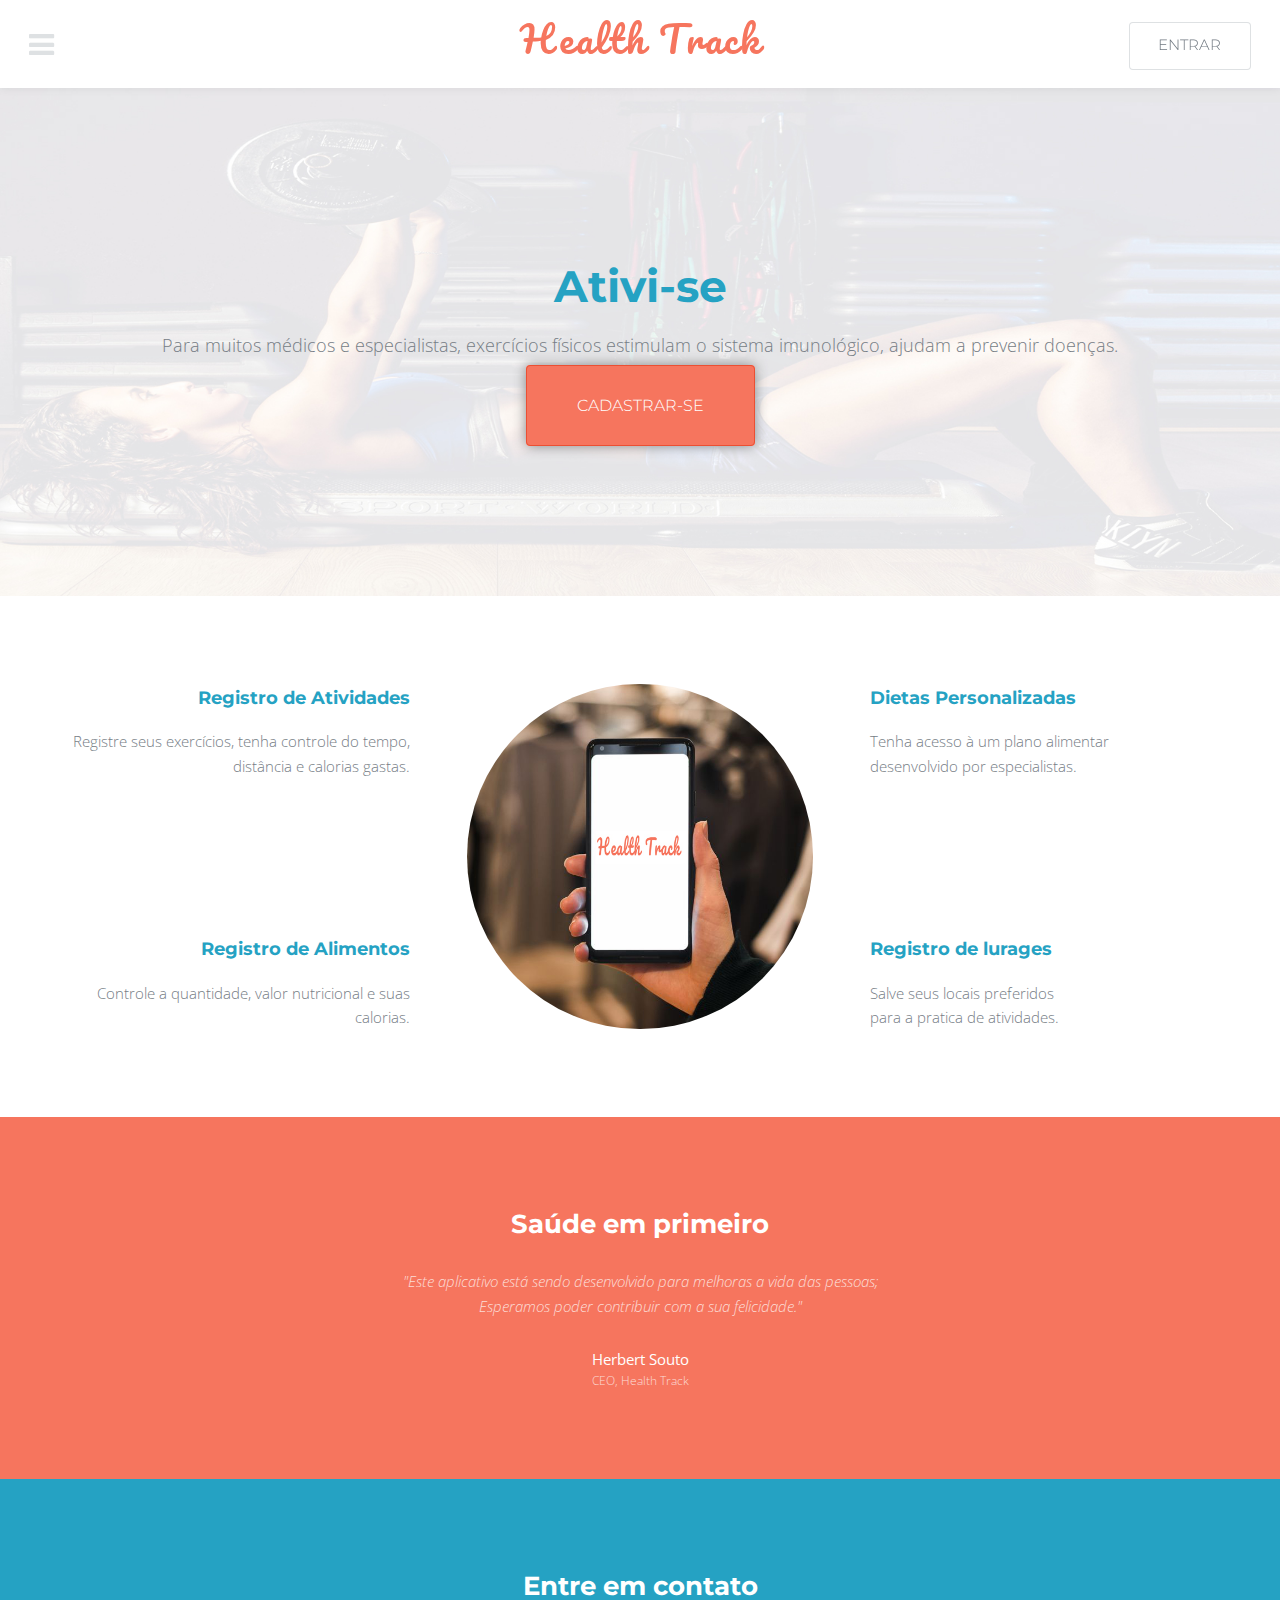
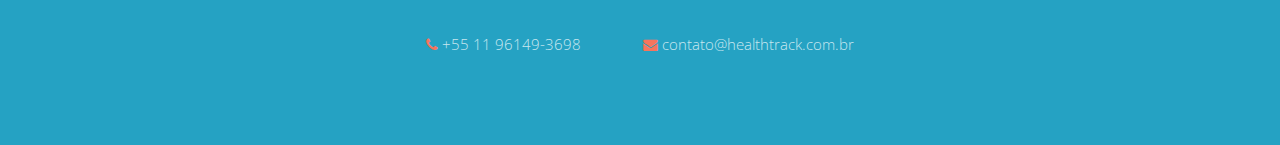
<file: index.html>
<!DOCTYPE html>
<html lang="pt-br">
<head>
  <title>Health Track</title>
  <meta charset="utf-8">
  <meta name="viewport" content="width=device-width, initial-scale=1">
  <link rel="stylesheet" href="https://maxcdn.bootstrapcdn.com/bootstrap/3.3.7/css/bootstrap.min.css">
  <link rel="stylesheet" href="assets/css/main.css" />
</head>
<body>
        <header id="header">
            <nav class="left">
                <a href="#menu"><span>Menu</span></a>
            </nav>
            <a href="index.html" class="logo">Health Track</a>
            <nav class="right">
                <a href="cadastroelogin.html#paralogin" class="button alt">Entrar</a>
            </nav>
        </header>

        <nav id="menu">
            <ul class="links">
               <li><a href="index.html">Página Inicial</a></li>
				<li><a href="meusdados.html">Meus dados</a></li>
				<li><a href="atividades.html">Minhas Atividades</a></li>
                <li><a href="alimentacao.html">Minha Alimentação</a></li>
                <li><a href="cadastroelogin.html#paralogin">Entrar</a></li>	
            </ul>				
        </nav>
        <section id="banner">
            <div class="content">
                <h1>Ativi-se</h1>
                <p>Para muitos médicos e especialistas, exercícios físicos estimulam o sistema imunológico, ajudam a prevenir doenças.</p>
                <ul class="actions">
                    <li><a href="cadastroelogin.html#paracadastro" class="cadastro">Cadastrar-se</a></li>
                </ul>
            </div>
        </section>

        <section id="one" class="wrapper">
            <div class="inner flex flex-3">
                <div class="flex-item left">
                    <div>
                        <h3>Registro de Atividades</h3>
                        <p>Registre seus exercícios, tenha controle do tempo, 
                            distância e calorias gastas.</p>
                    </div>
                    <div>
                        <h3>Registro de Alimentos</h3>
                        <p>Controle a quantidade, valor nutricional e suas calorias.</p>
                    </div>
                </div>
                <div class="flex-item image fit round">
                    <img src="images/pic01.jpg" alt="" />
                </div>
                <div class="flex-item right">
                    <div>
                        <h3>Dietas Personalizadas</h3>
                        <p>Tenha acesso à um plano alimentar<br /> desenvolvido por especialistas.</p>
                    </div>
                    <div>
                        <h3>Registro de lurages</h3>
                        <p>Salve seus locais preferidos<br /> para a pratica de atividades.</p>
                    </div>
                </div>
            </div>
        </section>

        <section id="two" class="wrapper style1 special">
            <div class="inner">
                <h2>Saúde em primeiro</h2>
                <figure>
                    <blockquote>
                        "Este aplicativo está sendo desenvolvido para melhoras a vida das pessoas;<br /> Esperamos poder contribuir com a sua felicidade."
                    </blockquote>
                    <footer>
                        <cite class="author">Herbert Souto</cite>
                        <cite class="company">CEO, Health Track</cite>
                    </footer>
                </figure>
            </div>
        </section>

        <footer id="footer">
            <div class="inner">
                <h2>Entre em contato</h2>
                <ul class="actions">
                    <li><span class="icon fa-phone"></span> <a href="#"> +55 11 96149-3698</a></li>
                    <li><span class="icon fa-envelope"></span> <a href="#">contato@healthtrack.com.br</a></li>			
                </ul>
            </div>          
        </footer>

    <!-- Scripts -->
    <script src="https://ajax.googleapis.com/ajax/libs/jquery/3.1.1/jquery.min.js"></script>
    <script src="https://maxcdn.bootstrapcdn.com/bootstrap/3.3.7/js/bootstrap.min.js"></script>
        <script src="assets/js/jquery.min.js"></script>
        <script src="assets/js/jquery.scrolly.min.js"></script>
        <script src="assets/js/skel.min.js"></script>
        <script src="assets/js/util.js"></script>
        <script src="assets/js/main.js"></script>

</body>
</html>
</file>
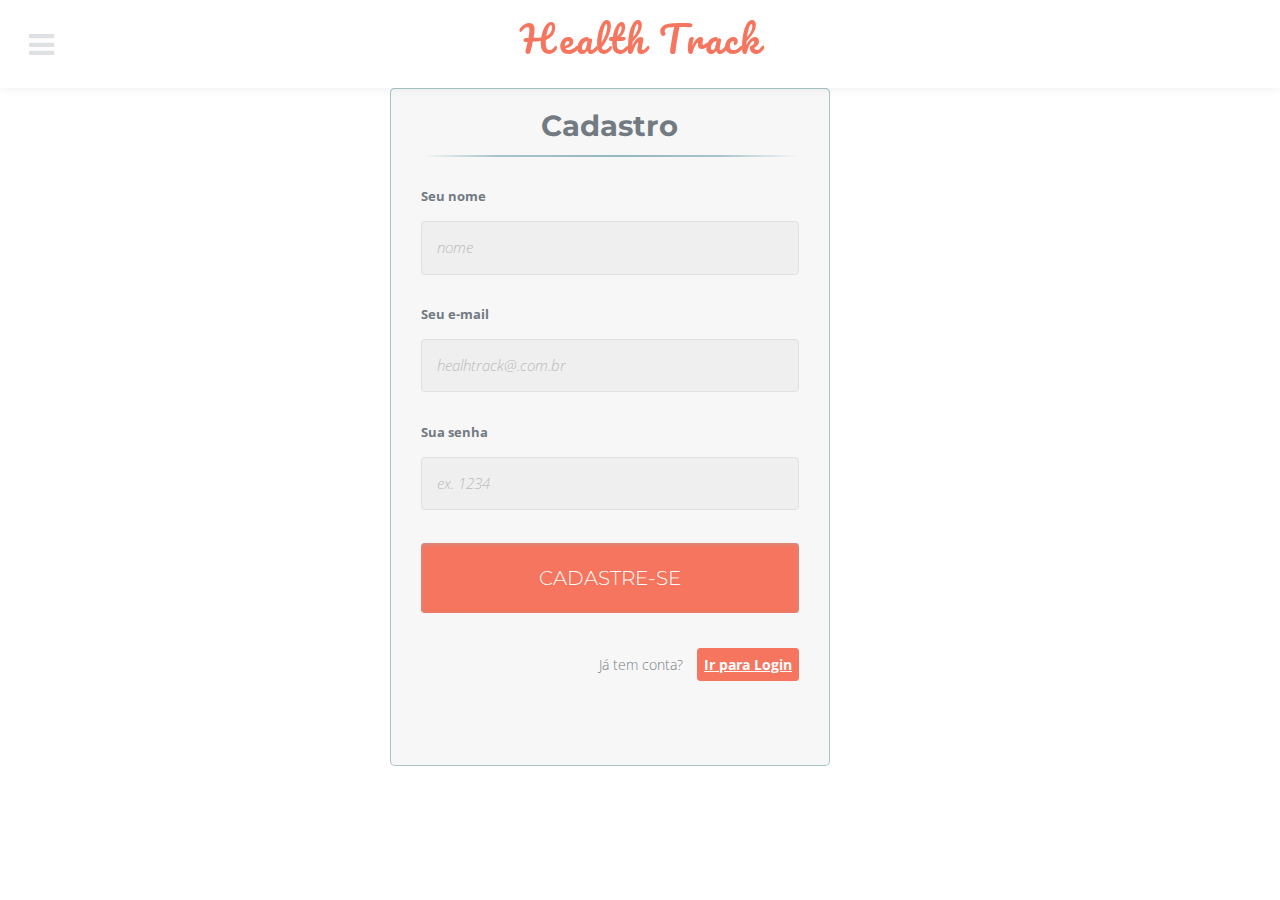
<file: cadastroelogin.html>
<!DOCTYPE html>
<head>
  <title>Health Track</title>
  <meta charset="UTF-8" />
  <meta name="viewport" content="width=device-width, initial-scale=1.0"> 
  <link rel="stylesheet" type="text/css" href="assets/css/cadastro.css" />
  <link rel="stylesheet" href="assets/css/main.css" />
</head>
<body>
    <header id="header">
        <nav class="left">
            <a href="#menu"><span>Menu</span></a>
        </nav>
        <a href="index.html" class="logo">Health Track</a>
    </header>
    <nav id="menu">
        <ul class="links">
          <li><a href="index.html">Página Inicial</a></li>
          <li><a href="meusdados.html">Meus dados</a></li>
          <li><a href="atividades.html">Minhas Atividades</a></li>
          <li><a href="alimentacao.html">Minha Alimentação</a></li>
        </ul>
    </nav>
  <div class="container" >
    <a class="links" id="paracadastro"></a>
    <a class="links" id="paralogin"></a>
    <div class="content">      
      <!--FORMULÁRIO DE LOGIN-->
      <div id="login">
        <form> 
          <h1>Login</h1> 
          <p> 
            <label for="nome_login">Seu e-mail</label>
            <input id="nome_login" name="nome_login" required="required" type="text" placeholder="ex. healhtrack@.com.br"/>
          </p>
           
          <p> 
            <label for="email_login">Sua senha</label>
            <input id="email_login" name="email_login" required="required" type="password" placeholder="ex. senha" /> 
          </p>
           
          <p> 
            <input type="checkbox" name="manterlogado" id="manterlogado" value="" /> 
            <label for="manterlogado">Manter-me logado</label>
          </p>
           
          <p> 
            <input type="submit" value="Entrar"/> 
          </p>        
          <p class="link">
            Ainda não tem conta?
            <a href="#paracadastro">Cadastre-se</a>
          </p>
        </form>
      </div> 
      <!--FORMULÁRIO DE CADASTRO-->
      <div id="cadastro">
        <form> 
          <h1>Cadastro</h1>           
          <p> 
            <label for="nome_cad">Seu nome</label>
            <input id="nome_cad" name="nome_cad" required="required" type="text" placeholder="nome" />
          </p>
           
          <p> 
            <label for="email_cad">Seu e-mail</label>
            <input id="email_cad" name="email_cad" required="required" type="email" placeholder="healhtrack@.com.br"/> 
          </p>
           
          <p> 
            <label for="senha_cad">Sua senha</label>
            <input id="senha_cad" name="senha_cad" required="required" type="password" placeholder="ex. 1234"/>
          </p>
           
          <p> 
            <input type="submit" value="Cadastre-se"/>
          </p>          
          <p class="link">  
            Já tem conta?
            <a href="#paralogin"> Ir para Login </a>
          </p>
        </form>
      </div>
    </div>
  </div> 
  <!-- Scripts -->
  <script src="https://ajax.googleapis.com/ajax/libs/jquery/3.1.1/jquery.min.js"></script>
  <script src="https://maxcdn.bootstrapcdn.com/bootstrap/3.3.7/js/bootstrap.min.js"></script>
      <script src="assets/js/jquery.min.js"></script>
      <script src="assets/js/jquery.scrolly.min.js"></script>
      <script src="assets/js/skel.min.js"></script>
      <script src="assets/js/util.js"></script>
      <script src="assets/js/main.js"></script>
</body>
</html>
</file>
<file: assets/css/cadastro.css>
@charset "UTF-8";
@import "https://fonts.googleapis.com/css?family=Montserrat:700|Open+Sans:300,400|Pacifico";

  .content{
    width: 500px;
    margin: 0px auto;
    position: relative;   
  }
  
  h1{
    font-size: 48px;
    color: #f6755e;
    padding: 10px 0;
    font-weight: bold;
    text-align: center;
    padding-bottom: 30px;
  }
  h1:after{
    content: ' ';
    display: block;
    width: 100%;
    height: 2px;
    margin-top: 10px;
    background: -webkit-linear-gradient(left, rgba(147,184,189,0) 0%,rgba(147,184,189,0.8) 20%,#93b8bd 53%,rgba(147,184,189,0.8) 79%,rgba(147,184,189,0) 100%); 
    background: linear-gradient(left, rgba(147,184,189,0) 0%,rgba(147,184,189,0.8) 20%,#f6755e 53%,rgba(147,184,189,0.8) 79%,rgba(147,184,189,0) 100%); 
  }
  
  p{
    margin-bottom:15px;
  }
  p:first-child{
    margin: 0px;
  }
  label{
    color: #f6755e;
    position: relative;
  }
  
  ::-webkit-input-placeholder  {
    color: #727a82; 
    font-style: italic;
  }
  input:-moz-placeholder,
  textarea:-moz-placeholder{
    color: #727a82;
    font-style: italic;
  } 
  input {
    outline: none;
  }
  
  input:not([type="checkbox"]){
    width: 95%;
    margin-top: 4px;
    padding: 10px;    
    border: 1px solid #727a82;
    
    -webkit-border-radius: 3px;
    border-radius: 3px;
    
    -webkit-box-shadow: 0px 1px 4px 0px rgba(168, 168, 168, 0.6) inset;
    box-shadow: 0px 1px 4px 0px rgba(168, 168, 168, 0.6) inset;
    
    -webkit-transition: all 0.2s linear;
    transition: all 0.2s linear;
  }
  
  input[type="submit"]{
    width: 100%!important;
    cursor: pointer;  
    background: #f6755e;
    padding: 8px 5px;
    color: #fff;
    font-size: 20px;  
    border: 1px solid #f6755e;   
    margin-bottom: 10px;  
    text-shadow: 0 1px 1px #f6755e;
    
    -webkit-border-radius: 5px;
    border-radius: 5px;
    
    transition: all 0.2s linear;
  }
  input[type="submit"]:hover{
    background: #f6755e;
  }
  
  .link{
    font-size: 14px;
    text-align: right;
  }
  .link a {
    font-weight: bold;
    background: #fff;
    padding: 6px;
    color: #fff;
    margin-left: 10px;
    border: 1px solid #f6755e;
    background: #f6755e;
  
    -webkit-border-radius: 4px;
    border-radius: 4px;  
  
    -webkit-transition: all 0.4s linear;
    transition: all 0.4s  linear;
  }
  .link a:hover {
    color: #fff;
    background: #f6755e;
    border: 1px solid #f6755e;
  }

  #cadastro, 
  #login{
    position: absolute;
    top: 0px;
    width: 88%;   
    padding: 18px 6% 60px 6%;
    margin: 0 0 35px 0;
    background: rgb(247, 247, 247);
    border: 1px solid rgba(147, 184, 189,0.8);
    
    -webkit-box-shadow: 5px;
    border-radius: 5px;
    
    -webkit-animation-duration: 0.5s;
    -webkit-animation-timing-function: ease;
    -webkit-animation-fill-mode: both;
  
    animation-duration: 0.5s;
    animation-timing-function: ease;
    animation-fill-mode: both;
  }
  
  #paracadastro:target ~ .content #cadastro,
  #paralogin:target ~ .content #login{
    z-index: 2;
    -webkit-animation-name: fadeInLeft;
    animation-name: fadeInLeft;
  
    -webkit-animation-delay: .1s;
    animation-delay: .1s;
  }
  #registro:target ~ .content #login,
  #paralogin:target ~ .content #cadastro{
    -webkit-animation-name: fadeOutLeft;
    animation-name: fadeOutLeft;
  }
  

  @-webkit-keyframes fadeInLeft {
    0% {
      opacity: 0;
      -webkit-transform: translateX(-20px);
    }
    100% {
      opacity: 1;
      -webkit-transform: translateX(0);
    }
  }
  
  @keyframes fadeInLeft {
    0% {
      opacity: 0;
      transform: translateX(-20px);
    }
    100% {
      opacity: 1;
      transform: translateX(0);
    }
  }
  

  @-webkit-keyframes fadeOutLeft {
    0% {
      opacity: 1;
      -webkit-transform: translateX(0);
    }
    100% {
      opacity: 0;
      -webkit-transform: translateX(-20px);
    }
  }
  
  @keyframes fadeOutLeft {
    0% {
      opacity: 1;
      transform: translateX(0);
    }
    100% {
      opacity: 0;
      transform: translateX(-20px);
    }
  }
</file>
<file: assets/css/main.css>
@charset "UTF-8";
@import url(font-awesome.min.css);
@import "https://fonts.googleapis.com/css?family=Montserrat:700|Open+Sans:300,400|Pacifico";
	html, body, div, span, applet, object, iframe, h1, h2, h3, h4, h5, h6, p, blockquote, pre, a, abbr, acronym, address, big, cite, code, del, dfn, em, img, ins, kbd, q, s, samp, small, strike, strong, sub, sup, tt, var, b, u, i, center, dl, dt, dd, ol, ul, li, fieldset, form, label, legend, table, caption, tbody, tfoot, thead, tr, th, td, article, aside, canvas, details, embed, figure, figcaption, footer, header, hgroup, menu, nav, output, ruby, section, summary, time, mark, audio, video {
		margin: 0;
		padding: 0;
		border: 0;
		font-size: 100%;
		font: inherit;
		vertical-align: baseline;
	}

	article, aside, details, figcaption, figure, footer, header, hgroup, menu, nav, section {
		display: block;
	}

	body {
		line-height: 1;
	}

	ol, ul {
		list-style: none;
	}

	blockquote, q {
		quotes: none;
	}

	blockquote:before, blockquote:after, q:before, q:after {
		content: '';
		content: none;
	}

	table {
		border-collapse: collapse;
		border-spacing: 0;
	}

	body {
		-webkit-text-size-adjust: none;
	}



	*, *:before, *:after {
		-moz-box-sizing: border-box;
		-webkit-box-sizing: border-box;
		box-sizing: border-box;
	}



	.container {
		margin-left: auto;
		margin-right: auto;
	}

	.container.\31 25\25 {
		width: 100%;
		max-width: 100em;
		min-width: 80em;
	}

	.container.\37 5\25 {
		width: 60em;
	}

	.container.\35 0\25 {
		width: 40em;
	}

	.container.\32 5\25 {
		width: 20em;
	}

	.container {
		width: 80em;
	}

	@media screen and (max-width: 1680px) {

		.container.\31 25\25 {
			width: 100%;
			max-width: 100em;
			min-width: 80em;
		}

		.container.\37 5\25 {
			width: 60em;
		}

		.container.\35 0\25 {
			width: 40em;
		}

		.container.\32 5\25 {
			width: 20em;
		}

		.container {
			width: 80em;
		}

	}

	@media screen and (max-width: 1280px) {

		.container.\31 25\25 {
			width: 100%;
			max-width: 81.25em;
			min-width: 65em;
		}

		.container.\37 5\25 {
			width: 48.75em;
		}

		.container.\35 0\25 {
			width: 32.5em;
		}

		.container.\32 5\25 {
			width: 16.25em;
		}

		.container {
			width: 65em;
		}

	}

	@media screen and (max-width: 980px) {

		.container.\31 25\25 {
			width: 100%;
			max-width: 112.5%;
			min-width: 90%;
		}

		.container.\37 5\25 {
			width: 67.5%;
		}

		.container.\35 0\25 {
			width: 45%;
		}

		.container.\32 5\25 {
			width: 22.5%;
		}

		.container {
			width: 90%;
		}

	}

	@media screen and (max-width: 736px) {

		.container.\31 25\25 {
			width: 100%;
			max-width: 112.5%;
			min-width: 90%;
		}

		.container.\37 5\25 {
			width: 67.5%;
		}

		.container.\35 0\25 {
			width: 45%;
		}

		.container.\32 5\25 {
			width: 22.5%;
		}

		.container {
			width: 90% !important;
		}

	}

	@media screen and (max-width: 480px) {

		.container.\31 25\25 {
			width: 100%;
			max-width: 112.5%;
			min-width: 90%;
		}

		.container.\37 5\25 {
			width: 67.5%;
		}

		.container.\35 0\25 {
			width: 45%;
		}

		.container.\32 5\25 {
			width: 22.5%;
		}

		.container {
			width: 90% !important;
		}

	}



	.row {
		border-bottom: solid 1px transparent;
		-moz-box-sizing: border-box;
		-webkit-box-sizing: border-box;
		box-sizing: border-box;
	}

	.row > * {
		float: left;
		-moz-box-sizing: border-box;
		-webkit-box-sizing: border-box;
		box-sizing: border-box;
	}

	.row:after, .row:before {
		content: '';
		display: block;
		clear: both;
		height: 0;
	}

	.row.uniform > * > :first-child {
		margin-top: 0;
	}

	.row.uniform > * > :last-child {
		margin-bottom: 0;
	}

	.row.\30 \25 > * {
		padding: 0 0 0 0em;
	}

	.row.\30 \25 {
		margin: 0 0 -1px 0em;
	}

	.row.uniform.\30 \25 > * {
		padding: 0em 0 0 0em;
	}

	.row.uniform.\30 \25 {
		margin: 0em 0 -1px 0em;
	}

	.row > * {
		padding: 0 0 0 2em;
	}

	.row {
		margin: 0 0 -1px -2em;
	}

	.row.uniform > * {
		padding: 2em 0 0 2em;
	}

	.row.uniform {
		margin: -2em 0 -1px -2em;
	}

	.row.\32 00\25 > * {
		padding: 0 0 0 4em;
	}

	.row.\32 00\25 {
		margin: 0 0 -1px -4em;
	}

	.row.uniform.\32 00\25 > * {
		padding: 4em 0 0 4em;
	}

	.row.uniform.\32 00\25 {
		margin: -4em 0 -1px -4em;
	}

	.row.\31 50\25 > * {
		padding: 0 0 0 3em;
	}

	.row.\31 50\25 {
		margin: 0 0 -1px -3em;
	}

	.row.uniform.\31 50\25 > * {
		padding: 3em 0 0 3em;
	}

	.row.uniform.\31 50\25 {
		margin: -3em 0 -1px -3em;
	}

	.row.\35 0\25 > * {
		padding: 0 0 0 1em;
	}

	.row.\35 0\25 {
		margin: 0 0 -1px -1em;
	}

	.row.uniform.\35 0\25 > * {
		padding: 1em 0 0 1em;
	}

	.row.uniform.\35 0\25 {
		margin: -1em 0 -1px -1em;
	}

	.row.\32 5\25 > * {
		padding: 0 0 0 0.5em;
	}

	.row.\32 5\25 {
		margin: 0 0 -1px -0.5em;
	}

	.row.uniform.\32 5\25 > * {
		padding: 0.5em 0 0 0.5em;
	}

	.row.uniform.\32 5\25 {
		margin: -0.5em 0 -1px -0.5em;
	}

	.\31 2u, .\31 2u\24 {
		width: 100%;
		clear: none;
		margin-left: 0;
	}

	.\31 1u, .\31 1u\24 {
		width: 91.6666666667%;
		clear: none;
		margin-left: 0;
	}

	.\31 0u, .\31 0u\24 {
		width: 83.3333333333%;
		clear: none;
		margin-left: 0;
	}

	.\39 u, .\39 u\24 {
		width: 75%;
		clear: none;
		margin-left: 0;
	}

	.\38 u, .\38 u\24 {
		width: 66.6666666667%;
		clear: none;
		margin-left: 0;
	}

	.\37 u, .\37 u\24 {
		width: 58.3333333333%;
		clear: none;
		margin-left: 0;
	}

	.\36 u, .\36 u\24 {
		width: 50%;
		clear: none;
		margin-left: 0;
	}

	.\35 u, .\35 u\24 {
		width: 41.6666666667%;
		clear: none;
		margin-left: 0;
	}

	.\34 u, .\34 u\24 {
		width: 33.3333333333%;
		clear: none;
		margin-left: 0;
	}

	.\33 u, .\33 u\24 {
		width: 25%;
		clear: none;
		margin-left: 0;
	}

	.\32 u, .\32 u\24 {
		width: 16.6666666667%;
		clear: none;
		margin-left: 0;
	}

	.\31 u, .\31 u\24 {
		width: 8.3333333333%;
		clear: none;
		margin-left: 0;
	}

	.\31 2u\24 + *,
	.\31 1u\24 + *,
	.\31 0u\24 + *,
	.\39 u\24 + *,
	.\38 u\24 + *,
	.\37 u\24 + *,
	.\36 u\24 + *,
	.\35 u\24 + *,
	.\34 u\24 + *,
	.\33 u\24 + *,
	.\32 u\24 + *,
	.\31 u\24 + * {
		clear: left;
	}

	.\-11u {
		margin-left: 91.66667%;
	}

	.\-10u {
		margin-left: 83.33333%;
	}

	.\-9u {
		margin-left: 75%;
	}

	.\-8u {
		margin-left: 66.66667%;
	}

	.\-7u {
		margin-left: 58.33333%;
	}

	.\-6u {
		margin-left: 50%;
	}

	.\-5u {
		margin-left: 41.66667%;
	}

	.\-4u {
		margin-left: 33.33333%;
	}

	.\-3u {
		margin-left: 25%;
	}

	.\-2u {
		margin-left: 16.66667%;
	}

	.\-1u {
		margin-left: 8.33333%;
	}

	@media screen and (max-width: 1680px) {

		.row > * {
			padding: 0 0 0 2em;
		}

		.row {
			margin: 0 0 -1px -2em;
		}

		.row.uniform > * {
			padding: 2em 0 0 2em;
		}

		.row.uniform {
			margin: -2em 0 -1px -2em;
		}

		.row.\32 00\25 > * {
			padding: 0 0 0 4em;
		}

		.row.\32 00\25 {
			margin: 0 0 -1px -4em;
		}

		.row.uniform.\32 00\25 > * {
			padding: 4em 0 0 4em;
		}

		.row.uniform.\32 00\25 {
			margin: -4em 0 -1px -4em;
		}

		.row.\31 50\25 > * {
			padding: 0 0 0 3em;
		}

		.row.\31 50\25 {
			margin: 0 0 -1px -3em;
		}

		.row.uniform.\31 50\25 > * {
			padding: 3em 0 0 3em;
		}

		.row.uniform.\31 50\25 {
			margin: -3em 0 -1px -3em;
		}

		.row.\35 0\25 > * {
			padding: 0 0 0 1em;
		}

		.row.\35 0\25 {
			margin: 0 0 -1px -1em;
		}

		.row.uniform.\35 0\25 > * {
			padding: 1em 0 0 1em;
		}

		.row.uniform.\35 0\25 {
			margin: -1em 0 -1px -1em;
		}

		.row.\32 5\25 > * {
			padding: 0 0 0 0.5em;
		}

		.row.\32 5\25 {
			margin: 0 0 -1px -0.5em;
		}

		.row.uniform.\32 5\25 > * {
			padding: 0.5em 0 0 0.5em;
		}

		.row.uniform.\32 5\25 {
			margin: -0.5em 0 -1px -0.5em;
		}

		.\31 2u\28xlarge\29, .\31 2u\24\28xlarge\29 {
			width: 100%;
			clear: none;
			margin-left: 0;
		}

		.\31 1u\28xlarge\29, .\31 1u\24\28xlarge\29 {
			width: 91.6666666667%;
			clear: none;
			margin-left: 0;
		}

		.\31 0u\28xlarge\29, .\31 0u\24\28xlarge\29 {
			width: 83.3333333333%;
			clear: none;
			margin-left: 0;
		}

		.\39 u\28xlarge\29, .\39 u\24\28xlarge\29 {
			width: 75%;
			clear: none;
			margin-left: 0;
		}

		.\38 u\28xlarge\29, .\38 u\24\28xlarge\29 {
			width: 66.6666666667%;
			clear: none;
			margin-left: 0;
		}

		.\37 u\28xlarge\29, .\37 u\24\28xlarge\29 {
			width: 58.3333333333%;
			clear: none;
			margin-left: 0;
		}

		.\36 u\28xlarge\29, .\36 u\24\28xlarge\29 {
			width: 50%;
			clear: none;
			margin-left: 0;
		}

		.\35 u\28xlarge\29, .\35 u\24\28xlarge\29 {
			width: 41.6666666667%;
			clear: none;
			margin-left: 0;
		}

		.\34 u\28xlarge\29, .\34 u\24\28xlarge\29 {
			width: 33.3333333333%;
			clear: none;
			margin-left: 0;
		}

		.\33 u\28xlarge\29, .\33 u\24\28xlarge\29 {
			width: 25%;
			clear: none;
			margin-left: 0;
		}

		.\32 u\28xlarge\29, .\32 u\24\28xlarge\29 {
			width: 16.6666666667%;
			clear: none;
			margin-left: 0;
		}

		.\31 u\28xlarge\29, .\31 u\24\28xlarge\29 {
			width: 8.3333333333%;
			clear: none;
			margin-left: 0;
		}

		.\31 2u\24\28xlarge\29 + *,
		.\31 1u\24\28xlarge\29 + *,
		.\31 0u\24\28xlarge\29 + *,
		.\39 u\24\28xlarge\29 + *,
		.\38 u\24\28xlarge\29 + *,
		.\37 u\24\28xlarge\29 + *,
		.\36 u\24\28xlarge\29 + *,
		.\35 u\24\28xlarge\29 + *,
		.\34 u\24\28xlarge\29 + *,
		.\33 u\24\28xlarge\29 + *,
		.\32 u\24\28xlarge\29 + *,
		.\31 u\24\28xlarge\29 + * {
			clear: left;
		}

		.\-11u\28xlarge\29 {
			margin-left: 91.66667%;
		}

		.\-10u\28xlarge\29 {
			margin-left: 83.33333%;
		}

		.\-9u\28xlarge\29 {
			margin-left: 75%;
		}

		.\-8u\28xlarge\29 {
			margin-left: 66.66667%;
		}

		.\-7u\28xlarge\29 {
			margin-left: 58.33333%;
		}

		.\-6u\28xlarge\29 {
			margin-left: 50%;
		}

		.\-5u\28xlarge\29 {
			margin-left: 41.66667%;
		}

		.\-4u\28xlarge\29 {
			margin-left: 33.33333%;
		}

		.\-3u\28xlarge\29 {
			margin-left: 25%;
		}

		.\-2u\28xlarge\29 {
			margin-left: 16.66667%;
		}

		.\-1u\28xlarge\29 {
			margin-left: 8.33333%;
		}

	}

	@media screen and (max-width: 1280px) {

		.row > * {
			padding: 0 0 0 1.5em;
		}

		.row {
			margin: 0 0 -1px -1.5em;
		}

		.row.uniform > * {
			padding: 1.5em 0 0 1.5em;
		}

		.row.uniform {
			margin: -1.5em 0 -1px -1.5em;
		}

		.row.\32 00\25 > * {
			padding: 0 0 0 3em;
		}

		.row.\32 00\25 {
			margin: 0 0 -1px -3em;
		}

		.row.uniform.\32 00\25 > * {
			padding: 3em 0 0 3em;
		}

		.row.uniform.\32 00\25 {
			margin: -3em 0 -1px -3em;
		}

		.row.\31 50\25 > * {
			padding: 0 0 0 2.25em;
		}

		.row.\31 50\25 {
			margin: 0 0 -1px -2.25em;
		}

		.row.uniform.\31 50\25 > * {
			padding: 2.25em 0 0 2.25em;
		}

		.row.uniform.\31 50\25 {
			margin: -2.25em 0 -1px -2.25em;
		}

		.row.\35 0\25 > * {
			padding: 0 0 0 0.75em;
		}

		.row.\35 0\25 {
			margin: 0 0 -1px -0.75em;
		}

		.row.uniform.\35 0\25 > * {
			padding: 0.75em 0 0 0.75em;
		}

		.row.uniform.\35 0\25 {
			margin: -0.75em 0 -1px -0.75em;
		}

		.row.\32 5\25 > * {
			padding: 0 0 0 0.375em;
		}

		.row.\32 5\25 {
			margin: 0 0 -1px -0.375em;
		}

		.row.uniform.\32 5\25 > * {
			padding: 0.375em 0 0 0.375em;
		}

		.row.uniform.\32 5\25 {
			margin: -0.375em 0 -1px -0.375em;
		}

		.\31 2u\28large\29, .\31 2u\24\28large\29 {
			width: 100%;
			clear: none;
			margin-left: 0;
		}

		.\31 1u\28large\29, .\31 1u\24\28large\29 {
			width: 91.6666666667%;
			clear: none;
			margin-left: 0;
		}

		.\31 0u\28large\29, .\31 0u\24\28large\29 {
			width: 83.3333333333%;
			clear: none;
			margin-left: 0;
		}

		.\39 u\28large\29, .\39 u\24\28large\29 {
			width: 75%;
			clear: none;
			margin-left: 0;
		}

		.\38 u\28large\29, .\38 u\24\28large\29 {
			width: 66.6666666667%;
			clear: none;
			margin-left: 0;
		}

		.\37 u\28large\29, .\37 u\24\28large\29 {
			width: 58.3333333333%;
			clear: none;
			margin-left: 0;
		}

		.\36 u\28large\29, .\36 u\24\28large\29 {
			width: 50%;
			clear: none;
			margin-left: 0;
		}

		.\35 u\28large\29, .\35 u\24\28large\29 {
			width: 41.6666666667%;
			clear: none;
			margin-left: 0;
		}

		.\34 u\28large\29, .\34 u\24\28large\29 {
			width: 33.3333333333%;
			clear: none;
			margin-left: 0;
		}

		.\33 u\28large\29, .\33 u\24\28large\29 {
			width: 25%;
			clear: none;
			margin-left: 0;
		}

		.\32 u\28large\29, .\32 u\24\28large\29 {
			width: 16.6666666667%;
			clear: none;
			margin-left: 0;
		}

		.\31 u\28large\29, .\31 u\24\28large\29 {
			width: 8.3333333333%;
			clear: none;
			margin-left: 0;
		}

		.\31 2u\24\28large\29 + *,
		.\31 1u\24\28large\29 + *,
		.\31 0u\24\28large\29 + *,
		.\39 u\24\28large\29 + *,
		.\38 u\24\28large\29 + *,
		.\37 u\24\28large\29 + *,
		.\36 u\24\28large\29 + *,
		.\35 u\24\28large\29 + *,
		.\34 u\24\28large\29 + *,
		.\33 u\24\28large\29 + *,
		.\32 u\24\28large\29 + *,
		.\31 u\24\28large\29 + * {
			clear: left;
		}

		.\-11u\28large\29 {
			margin-left: 91.66667%;
		}

		.\-10u\28large\29 {
			margin-left: 83.33333%;
		}

		.\-9u\28large\29 {
			margin-left: 75%;
		}

		.\-8u\28large\29 {
			margin-left: 66.66667%;
		}

		.\-7u\28large\29 {
			margin-left: 58.33333%;
		}

		.\-6u\28large\29 {
			margin-left: 50%;
		}

		.\-5u\28large\29 {
			margin-left: 41.66667%;
		}

		.\-4u\28large\29 {
			margin-left: 33.33333%;
		}

		.\-3u\28large\29 {
			margin-left: 25%;
		}

		.\-2u\28large\29 {
			margin-left: 16.66667%;
		}

		.\-1u\28large\29 {
			margin-left: 8.33333%;
		}

	}

	@media screen and (max-width: 980px) {

		.row > * {
			padding: 0 0 0 1.5em;
		}

		.row {
			margin: 0 0 -1px -1.5em;
		}

		.row.uniform > * {
			padding: 1.5em 0 0 1.5em;
		}

		.row.uniform {
			margin: -1.5em 0 -1px -1.5em;
		}

		.row.\32 00\25 > * {
			padding: 0 0 0 3em;
		}

		.row.\32 00\25 {
			margin: 0 0 -1px -3em;
		}

		.row.uniform.\32 00\25 > * {
			padding: 3em 0 0 3em;
		}

		.row.uniform.\32 00\25 {
			margin: -3em 0 -1px -3em;
		}

		.row.\31 50\25 > * {
			padding: 0 0 0 2.25em;
		}

		.row.\31 50\25 {
			margin: 0 0 -1px -2.25em;
		}

		.row.uniform.\31 50\25 > * {
			padding: 2.25em 0 0 2.25em;
		}

		.row.uniform.\31 50\25 {
			margin: -2.25em 0 -1px -2.25em;
		}

		.row.\35 0\25 > * {
			padding: 0 0 0 0.75em;
		}

		.row.\35 0\25 {
			margin: 0 0 -1px -0.75em;
		}

		.row.uniform.\35 0\25 > * {
			padding: 0.75em 0 0 0.75em;
		}

		.row.uniform.\35 0\25 {
			margin: -0.75em 0 -1px -0.75em;
		}

		.row.\32 5\25 > * {
			padding: 0 0 0 0.375em;
		}

		.row.\32 5\25 {
			margin: 0 0 -1px -0.375em;
		}

		.row.uniform.\32 5\25 > * {
			padding: 0.375em 0 0 0.375em;
		}

		.row.uniform.\32 5\25 {
			margin: -0.375em 0 -1px -0.375em;
		}

		.\31 2u\28medium\29, .\31 2u\24\28medium\29 {
			width: 100%;
			clear: none;
			margin-left: 0;
		}

		.\31 1u\28medium\29, .\31 1u\24\28medium\29 {
			width: 91.6666666667%;
			clear: none;
			margin-left: 0;
		}

		.\31 0u\28medium\29, .\31 0u\24\28medium\29 {
			width: 83.3333333333%;
			clear: none;
			margin-left: 0;
		}

		.\39 u\28medium\29, .\39 u\24\28medium\29 {
			width: 75%;
			clear: none;
			margin-left: 0;
		}

		.\38 u\28medium\29, .\38 u\24\28medium\29 {
			width: 66.6666666667%;
			clear: none;
			margin-left: 0;
		}

		.\37 u\28medium\29, .\37 u\24\28medium\29 {
			width: 58.3333333333%;
			clear: none;
			margin-left: 0;
		}

		.\36 u\28medium\29, .\36 u\24\28medium\29 {
			width: 50%;
			clear: none;
			margin-left: 0;
		}

		.\35 u\28medium\29, .\35 u\24\28medium\29 {
			width: 41.6666666667%;
			clear: none;
			margin-left: 0;
		}

		.\34 u\28medium\29, .\34 u\24\28medium\29 {
			width: 33.3333333333%;
			clear: none;
			margin-left: 0;
		}

		.\33 u\28medium\29, .\33 u\24\28medium\29 {
			width: 25%;
			clear: none;
			margin-left: 0;
		}

		.\32 u\28medium\29, .\32 u\24\28medium\29 {
			width: 16.6666666667%;
			clear: none;
			margin-left: 0;
		}

		.\31 u\28medium\29, .\31 u\24\28medium\29 {
			width: 8.3333333333%;
			clear: none;
			margin-left: 0;
		}

		.\31 2u\24\28medium\29 + *,
		.\31 1u\24\28medium\29 + *,
		.\31 0u\24\28medium\29 + *,
		.\39 u\24\28medium\29 + *,
		.\38 u\24\28medium\29 + *,
		.\37 u\24\28medium\29 + *,
		.\36 u\24\28medium\29 + *,
		.\35 u\24\28medium\29 + *,
		.\34 u\24\28medium\29 + *,
		.\33 u\24\28medium\29 + *,
		.\32 u\24\28medium\29 + *,
		.\31 u\24\28medium\29 + * {
			clear: left;
		}

		.\-11u\28medium\29 {
			margin-left: 91.66667%;
		}

		.\-10u\28medium\29 {
			margin-left: 83.33333%;
		}

		.\-9u\28medium\29 {
			margin-left: 75%;
		}

		.\-8u\28medium\29 {
			margin-left: 66.66667%;
		}

		.\-7u\28medium\29 {
			margin-left: 58.33333%;
		}

		.\-6u\28medium\29 {
			margin-left: 50%;
		}

		.\-5u\28medium\29 {
			margin-left: 41.66667%;
		}

		.\-4u\28medium\29 {
			margin-left: 33.33333%;
		}

		.\-3u\28medium\29 {
			margin-left: 25%;
		}

		.\-2u\28medium\29 {
			margin-left: 16.66667%;
		}

		.\-1u\28medium\29 {
			margin-left: 8.33333%;
		}

	}

	@media screen and (max-width: 736px) {

		.row > * {
			padding: 0 0 0 1.25em;
		}

		.row {
			margin: 0 0 -1px -1.25em;
		}

		.row.uniform > * {
			padding: 1.25em 0 0 1.25em;
		}

		.row.uniform {
			margin: -1.25em 0 -1px -1.25em;
		}

		.row.\32 00\25 > * {
			padding: 0 0 0 2.5em;
		}

		.row.\32 00\25 {
			margin: 0 0 -1px -2.5em;
		}

		.row.uniform.\32 00\25 > * {
			padding: 2.5em 0 0 2.5em;
		}

		.row.uniform.\32 00\25 {
			margin: -2.5em 0 -1px -2.5em;
		}

		.row.\31 50\25 > * {
			padding: 0 0 0 1.875em;
		}

		.row.\31 50\25 {
			margin: 0 0 -1px -1.875em;
		}

		.row.uniform.\31 50\25 > * {
			padding: 1.875em 0 0 1.875em;
		}

		.row.uniform.\31 50\25 {
			margin: -1.875em 0 -1px -1.875em;
		}

		.row.\35 0\25 > * {
			padding: 0 0 0 0.625em;
		}

		.row.\35 0\25 {
			margin: 0 0 -1px -0.625em;
		}

		.row.uniform.\35 0\25 > * {
			padding: 0.625em 0 0 0.625em;
		}

		.row.uniform.\35 0\25 {
			margin: -0.625em 0 -1px -0.625em;
		}

		.row.\32 5\25 > * {
			padding: 0 0 0 0.3125em;
		}

		.row.\32 5\25 {
			margin: 0 0 -1px -0.3125em;
		}

		.row.uniform.\32 5\25 > * {
			padding: 0.3125em 0 0 0.3125em;
		}

		.row.uniform.\32 5\25 {
			margin: -0.3125em 0 -1px -0.3125em;
		}

		.\31 2u\28small\29, .\31 2u\24\28small\29 {
			width: 100%;
			clear: none;
			margin-left: 0;
		}

		.\31 1u\28small\29, .\31 1u\24\28small\29 {
			width: 91.6666666667%;
			clear: none;
			margin-left: 0;
		}

		.\31 0u\28small\29, .\31 0u\24\28small\29 {
			width: 83.3333333333%;
			clear: none;
			margin-left: 0;
		}

		.\39 u\28small\29, .\39 u\24\28small\29 {
			width: 75%;
			clear: none;
			margin-left: 0;
		}

		.\38 u\28small\29, .\38 u\24\28small\29 {
			width: 66.6666666667%;
			clear: none;
			margin-left: 0;
		}

		.\37 u\28small\29, .\37 u\24\28small\29 {
			width: 58.3333333333%;
			clear: none;
			margin-left: 0;
		}

		.\36 u\28small\29, .\36 u\24\28small\29 {
			width: 50%;
			clear: none;
			margin-left: 0;
		}

		.\35 u\28small\29, .\35 u\24\28small\29 {
			width: 41.6666666667%;
			clear: none;
			margin-left: 0;
		}

		.\34 u\28small\29, .\34 u\24\28small\29 {
			width: 33.3333333333%;
			clear: none;
			margin-left: 0;
		}

		.\33 u\28small\29, .\33 u\24\28small\29 {
			width: 25%;
			clear: none;
			margin-left: 0;
		}

		.\32 u\28small\29, .\32 u\24\28small\29 {
			width: 16.6666666667%;
			clear: none;
			margin-left: 0;
		}

		.\31 u\28small\29, .\31 u\24\28small\29 {
			width: 8.3333333333%;
			clear: none;
			margin-left: 0;
		}

		.\31 2u\24\28small\29 + *,
		.\31 1u\24\28small\29 + *,
		.\31 0u\24\28small\29 + *,
		.\39 u\24\28small\29 + *,
		.\38 u\24\28small\29 + *,
		.\37 u\24\28small\29 + *,
		.\36 u\24\28small\29 + *,
		.\35 u\24\28small\29 + *,
		.\34 u\24\28small\29 + *,
		.\33 u\24\28small\29 + *,
		.\32 u\24\28small\29 + *,
		.\31 u\24\28small\29 + * {
			clear: left;
		}

		.\-11u\28small\29 {
			margin-left: 91.66667%;
		}

		.\-10u\28small\29 {
			margin-left: 83.33333%;
		}

		.\-9u\28small\29 {
			margin-left: 75%;
		}

		.\-8u\28small\29 {
			margin-left: 66.66667%;
		}

		.\-7u\28small\29 {
			margin-left: 58.33333%;
		}

		.\-6u\28small\29 {
			margin-left: 50%;
		}

		.\-5u\28small\29 {
			margin-left: 41.66667%;
		}

		.\-4u\28small\29 {
			margin-left: 33.33333%;
		}

		.\-3u\28small\29 {
			margin-left: 25%;
		}

		.\-2u\28small\29 {
			margin-left: 16.66667%;
		}

		.\-1u\28small\29 {
			margin-left: 8.33333%;
		}

	}

	@media screen and (max-width: 480px) {

		.row > * {
			padding: 0 0 0 1.25em;
		}

		.row {
			margin: 0 0 -1px -1.25em;
		}

		.row.uniform > * {
			padding: 1.25em 0 0 1.25em;
		}

		.row.uniform {
			margin: -1.25em 0 -1px -1.25em;
		}

		.row.\32 00\25 > * {
			padding: 0 0 0 2.5em;
		}

		.row.\32 00\25 {
			margin: 0 0 -1px -2.5em;
		}

		.row.uniform.\32 00\25 > * {
			padding: 2.5em 0 0 2.5em;
		}

		.row.uniform.\32 00\25 {
			margin: -2.5em 0 -1px -2.5em;
		}

		.row.\31 50\25 > * {
			padding: 0 0 0 1.875em;
		}

		.row.\31 50\25 {
			margin: 0 0 -1px -1.875em;
		}

		.row.uniform.\31 50\25 > * {
			padding: 1.875em 0 0 1.875em;
		}

		.row.uniform.\31 50\25 {
			margin: -1.875em 0 -1px -1.875em;
		}

		.row.\35 0\25 > * {
			padding: 0 0 0 0.625em;
		}

		.row.\35 0\25 {
			margin: 0 0 -1px -0.625em;
		}

		.row.uniform.\35 0\25 > * {
			padding: 0.625em 0 0 0.625em;
		}

		.row.uniform.\35 0\25 {
			margin: -0.625em 0 -1px -0.625em;
		}

		.row.\32 5\25 > * {
			padding: 0 0 0 0.3125em;
		}

		.row.\32 5\25 {
			margin: 0 0 -1px -0.3125em;
		}

		.row.uniform.\32 5\25 > * {
			padding: 0.3125em 0 0 0.3125em;
		}

		.row.uniform.\32 5\25 {
			margin: -0.3125em 0 -1px -0.3125em;
		}

		.\31 2u\28xsmall\29, .\31 2u\24\28xsmall\29 {
			width: 100%;
			clear: none;
			margin-left: 0;
		}

		.\31 1u\28xsmall\29, .\31 1u\24\28xsmall\29 {
			width: 91.6666666667%;
			clear: none;
			margin-left: 0;
		}

		.\31 0u\28xsmall\29, .\31 0u\24\28xsmall\29 {
			width: 83.3333333333%;
			clear: none;
			margin-left: 0;
		}

		.\39 u\28xsmall\29, .\39 u\24\28xsmall\29 {
			width: 75%;
			clear: none;
			margin-left: 0;
		}

		.\38 u\28xsmall\29, .\38 u\24\28xsmall\29 {
			width: 66.6666666667%;
			clear: none;
			margin-left: 0;
		}

		.\37 u\28xsmall\29, .\37 u\24\28xsmall\29 {
			width: 58.3333333333%;
			clear: none;
			margin-left: 0;
		}

		.\36 u\28xsmall\29, .\36 u\24\28xsmall\29 {
			width: 50%;
			clear: none;
			margin-left: 0;
		}

		.\35 u\28xsmall\29, .\35 u\24\28xsmall\29 {
			width: 41.6666666667%;
			clear: none;
			margin-left: 0;
		}

		.\34 u\28xsmall\29, .\34 u\24\28xsmall\29 {
			width: 33.3333333333%;
			clear: none;
			margin-left: 0;
		}

		.\33 u\28xsmall\29, .\33 u\24\28xsmall\29 {
			width: 25%;
			clear: none;
			margin-left: 0;
		}

		.\32 u\28xsmall\29, .\32 u\24\28xsmall\29 {
			width: 16.6666666667%;
			clear: none;
			margin-left: 0;
		}

		.\31 u\28xsmall\29, .\31 u\24\28xsmall\29 {
			width: 8.3333333333%;
			clear: none;
			margin-left: 0;
		}

		.\31 2u\24\28xsmall\29 + *,
		.\31 1u\24\28xsmall\29 + *,
		.\31 0u\24\28xsmall\29 + *,
		.\39 u\24\28xsmall\29 + *,
		.\38 u\24\28xsmall\29 + *,
		.\37 u\24\28xsmall\29 + *,
		.\36 u\24\28xsmall\29 + *,
		.\35 u\24\28xsmall\29 + *,
		.\34 u\24\28xsmall\29 + *,
		.\33 u\24\28xsmall\29 + *,
		.\32 u\24\28xsmall\29 + *,
		.\31 u\24\28xsmall\29 + * {
			clear: left;
		}

		.\-11u\28xsmall\29 {
			margin-left: 91.66667%;
		}

		.\-10u\28xsmall\29 {
			margin-left: 83.33333%;
		}

		.\-9u\28xsmall\29 {
			margin-left: 75%;
		}

		.\-8u\28xsmall\29 {
			margin-left: 66.66667%;
		}

		.\-7u\28xsmall\29 {
			margin-left: 58.33333%;
		}

		.\-6u\28xsmall\29 {
			margin-left: 50%;
		}

		.\-5u\28xsmall\29 {
			margin-left: 41.66667%;
		}

		.\-4u\28xsmall\29 {
			margin-left: 33.33333%;
		}

		.\-3u\28xsmall\29 {
			margin-left: 25%;
		}

		.\-2u\28xsmall\29 {
			margin-left: 16.66667%;
		}

		.\-1u\28xsmall\29 {
			margin-left: 8.33333%;
		}

	}



	@-ms-viewport {
		width: device-width;
	}

	body {
		-ms-overflow-style: scrollbar;
	}

	@media screen and (max-width: 480px) {

		html, body {
			min-width: 320px;
		}

	}

	body {
		background: #fff;
	}

		body.is-loading *, body.is-loading *:before, body.is-loading *:after {
			-moz-animation: none !important;
			-webkit-animation: none !important;
			-ms-animation: none !important;
			animation: none !important;
			-moz-transition: none !important;
			-webkit-transition: none !important;
			-ms-transition: none !important;
			transition: none !important;
		}

	.inner {
		margin: 0 auto;
		max-width: 65em;
	}

		@media screen and (max-width: 1280px) {

			.inner {
				max-width: 90%;
			}

		}

		@media screen and (max-width: 980px) {

			.inner {
				max-width: 70%;
			}

		}

		@media screen and (max-width: 736px) {

			.inner {
				max-width: 85%;
			}

		}



	body, input, select, textarea {
		color: #767d85;
		font-family: "Open Sans", Arial, Helvetica, sans-serif;
		font-size: 13pt;
		font-weight: 300;
		line-height: 1.65;
	}

		@media screen and (max-width: 1680px) {

			body, input, select, textarea {
				font-size: 11pt;
			}

		}

		@media screen and (max-width: 1280px) {

			body, input, select, textarea {
				font-size: 11pt;
			}

		}

		@media screen and (max-width: 980px) {

			body, input, select, textarea {
				font-size: 12pt;
			}

		}

		@media screen and (max-width: 736px) {

			body, input, select, textarea {
				font-size: 12pt;
			}

		}

		@media screen and (max-width: 480px) {

			body, input, select, textarea {
				font-size: 12pt;
			}

		}

	a {
		color: #25a2c3;
		text-decoration: underline;
	}

		a:hover {
			text-decoration: none;
		}

	strong, b {
		color: #727a82;
		font-weight: 700;
	}

	em, i {
		font-style: italic;
	}

	p {
		margin: 0 0 2em 0;
	}

	h1, h2, h3, h4, h5, h6 {
		color: #727a82;
		font-weight: 700;
		font-family: "Montserrat", sans-serif;
		line-height: 1.5;
		margin: 0 0 1em 0;
	}

		h1 a, h2 a, h3 a, h4 a, h5 a, h6 a {
			color: inherit;
			text-decoration: none;
		}

	h1 {
		font-size: 2em;
		line-height: 1.3;
	}

	h2 {
		font-size: 1.75em;
	}

	h3 {
		font-size: 1.25em;
	}

	h4 {
		font-size: 1em;
	}

	h5 {
		font-size: 0.9em;
	}

	h6 {
		font-size: 0.7em;
	}

	sub {
		font-size: 0.8em;
		position: relative;
		top: 0.5em;
	}

	sup {
		font-size: 0.8em;
		position: relative;
		top: -0.5em;
	}

	blockquote {
		font-style: italic;
		margin: 0 0 2em 0;
	}

	cite {
		display: block;
	}

		cite.author {
			font-weight: 400;
		}

		cite.company {
			font-size: .8em;
		}

	figure {
		margin: 0 0 2em 0;
	}

	code {
		background: rgba(144, 144, 144, 0.075);
		border-radius: 4px;
		border: solid 1px #dee1e3;
		font-family: "Courier New", monospace;
		font-size: 0.9em;
		margin: 0 0.25em;
		padding: 0.25em 0.65em;
	}

	pre {
		-webkit-overflow-scrolling: touch;
		font-family: "Courier New", monospace;
		font-size: 0.9em;
		margin: 0 0 2em 0;
	}

		pre code {
			display: block;
			line-height: 1.75;
			padding: 1em 1.5em;
			overflow-x: auto;
		}

	hr {
		border: 0;
		border-bottom: solid 1px #dee1e3;
		margin: 2em 0;
	}

		hr.major {
			margin: 3em 0;
		}

	.align-left {
		text-align: left;
	}

	.align-center {
		text-align: center;
	}

	.align-right {
		text-align: right;
	}



	section.special, article.special {
		text-align: center;
	}

	header p {
		color: #bbb;
		position: relative;
		margin: 0 0 1.5em 0;
	}

	header h1 + p {
		font-size: 1.25em;
		margin-top: -1em;
	}

	header h2 + p {
		font-size: 1.25em;
		margin-top: -1em;
	}

	header h3 + p {
		font-size: 1.1em;
		margin-top: -0.8em;
	}

	header h4 + p,
	header h5 + p,
	header h6 + p {
		font-size: 0.9em;
		margin-top: -0.6em;
	}



	form {
		margin: 0 0 2em 0;
	}

	label {
		color: #727a82;
		display: block;
		font-size: 0.9em;
		font-weight: 700;
		margin: 0 0 1em 0;
	}

	input[type="text"],
	input[type="password"],
	input[type="email"],
	input[type="tel"],
	select,
	textarea {
		-moz-appearance: none;
		-webkit-appearance: none;
		-ms-appearance: none;
		appearance: none;
		background: rgba(144, 144, 144, 0.075);
		border-radius: 4px;
		border: none;
		border: solid 1px #dee1e3;
		color: inherit;
		display: block;
		outline: 0;
		padding: 0 1em;
		text-decoration: none;
		width: 100%;
	}

		input[type="text"]:invalid,
		input[type="password"]:invalid,
		input[type="email"]:invalid,
		input[type="tel"]:invalid,
		select:invalid,
		textarea:invalid {
			box-shadow: none;
		}

		input[type="text"]:focus,
		input[type="password"]:focus,
		input[type="email"]:focus,
		input[type="tel"]:focus,
		select:focus,
		textarea:focus {
			border-color: #25a2c3;
			box-shadow: 0 0 0 1px #25a2c3;
		}

	.select-wrapper {
		text-decoration: none;
		display: block;
		position: relative;
	}

		.select-wrapper:before {
			content: "";
			-moz-osx-font-smoothing: grayscale;
			-webkit-font-smoothing: antialiased;
			font-family: FontAwesome;
			font-style: normal;
			font-weight: normal;
			text-transform: none !important;
		}

		.select-wrapper:before {
			color: #dee1e3;
			display: block;
			height: 2.75em;
			line-height: 2.75em;
			pointer-events: none;
			position: absolute;
			right: 0;
			text-align: center;
			top: 0;
			width: 2.75em;
		}

		.select-wrapper select::-ms-expand {
			display: none;
		}

	input[type="text"],
	input[type="password"],
	input[type="email"],
	select {
		line-height: 3.5em;
	}

	textarea {
		padding: 0.75em 1em;
	}

	input[type="checkbox"],
	input[type="radio"] {
		-moz-appearance: none;
		-webkit-appearance: none;
		-ms-appearance: none;
		appearance: none;
		display: block;
		float: left;
		margin-right: -2em;
		opacity: 0;
		width: 1em;
		z-index: -1;
	}

		input[type="checkbox"] + label,
		input[type="radio"] + label {
			text-decoration: none;
			color: #767d85;
			cursor: pointer;
			display: inline-block;
			font-size: 1em;
			font-weight: 300;
			padding-left: 2.4em;
			padding-right: 0.75em;
			position: relative;
		}

			input[type="checkbox"] + label:before,
			input[type="radio"] + label:before {
				-moz-osx-font-smoothing: grayscale;
				-webkit-font-smoothing: antialiased;
				font-family: FontAwesome;
				font-style: normal;
				font-weight: normal;
				text-transform: none !important;
			}

			input[type="checkbox"] + label:before,
			input[type="radio"] + label:before {
				background: rgba(144, 144, 144, 0.075);
				border-radius: 4px;
				border: solid 1px #dee1e3;
				content: '';
				display: inline-block;
				height: 1.65em;
				left: 0;
				line-height: 1.58125em;
				position: absolute;
				text-align: center;
				top: 0;
				width: 1.65em;
			}

		input[type="checkbox"]:checked + label:before,
		input[type="radio"]:checked + label:before {
			background: #f6755e;
			border-color: #f6755e;
			color: #ffffff;
			content: '\f00c';
		}

		input[type="checkbox"]:focus + label:before,
		input[type="radio"]:focus + label:before {
			border-color: #25a2c3;
			box-shadow: 0 0 0 1px #25a2c3;
		}

	input[type="checkbox"] + label:before {
		border-radius: 4px;
	}

	input[type="radio"] + label:before {
		border-radius: 100%;
	}

	::-webkit-input-placeholder {
		color: #bbb !important;
		opacity: 1.0;
	}

	:-moz-placeholder {
		color: #bbb !important;
		opacity: 1.0;
	}

	::-moz-placeholder {
		color: #bbb !important;
		opacity: 1.0;
	}

	:-ms-input-placeholder {
		color: #bbb !important;
		opacity: 1.0;
	}

	.formerize-placeholder {
		color: #bbb !important;
		opacity: 1.0;
	}



	.box {
		border-radius: 4px;
		border: solid 1px #dee1e3;
		margin-bottom: 2em;
		overflow: hidden;
	}

		.box > :last-child,
		.box > :last-child > :last-child,
		.box > :last-child > :last-child > :last-child {
			margin-bottom: 0;
		}

		.box .image.fit {
			margin: 0;
		}

		.box .content {
			padding: 1.5em;
		}

		.box.alt {
			border: 0;
			border-radius: 0;
			padding: 0;
		}



	.icon {
		text-decoration: none;
		border-bottom: none;
		position: relative;
	}

		.icon:before {
			-moz-osx-font-smoothing: grayscale;
			-webkit-font-smoothing: antialiased;
			font-family: FontAwesome;
			font-style: normal;
			font-weight: normal;
			text-transform: none !important;
		}

		.icon > .label {
			display: none;
		}



	.image {
		border: 0;
		display: inline-block;
		position: relative;
	}

		.image img {
			display: block;
		}

		.image.left, .image.right {
			max-width: 40%;
		}

			.image.left img, .image.right img {
				width: 100%;
			}

		.image.left {
			float: left;
			padding: 0 1.5em 1em 0;
			top: 0.25em;
		}

		.image.right {
			float: right;
			padding: 0 0 1em 1.5em;
			top: 0.25em;
		}

		.image.fit {
			display: block;
			margin: 0 0 2em 0;
			width: 100%;
		}

			.image.fit img {
				width: 100%;
			}

		.image.round img {
			border-radius: 100%;
		}

		.image.main {
			display: block;
			margin: 0 0 3em 0;
			width: 100%;
		}

			.image.main img {
				width: 100%;
			}



	ol {
		list-style: decimal;
		margin: 0 0 2em 0;
		padding-left: 1.25em;
	}

		ol li {
			padding-left: 0.25em;
		}

	ul {
		list-style: disc;
		margin: 0 0 2em 0;
		padding-left: 1em;
	}

		ul li {
			padding-left: 0.5em;
		}

		ul.alt {
			list-style: none;
			padding-left: 0;
		}

			ul.alt li {
				border-top: solid 1px #dee1e3;
				padding: 0.5em 0;
			}

				ul.alt li:first-child {
					border-top: 0;
					padding-top: 0;
				}

		ul.icons {
			cursor: default;
			list-style: none;
			padding-left: 0;
		}

			ul.icons li {
				display: inline-block;
				padding: 0 1em 0 0;
			}

				ul.icons li:last-child {
					padding-right: 0;
				}

				ul.icons li .icon:before {
					font-size: 2em;
				}

		ul.actions {
			cursor: default;
			list-style: none;
			padding-left: 0;
		}

			ul.actions li {
				display: inline-block;
				padding: 0 1em 0 0;
				vertical-align: middle;
			}

				ul.actions li:last-child {
					padding-right: 0;
				}

			ul.actions.small li {
				padding: 0 0.5em 0 0;
			}

			ul.actions.vertical li {
				display: block;
				padding: 1em 0 0 0;
			}

				ul.actions.vertical li:first-child {
					padding-top: 0;
				}

				ul.actions.vertical li > * {
					margin-bottom: 0;
				}

			ul.actions.vertical.small li {
				padding: 0.5em 0 0 0;
			}

				ul.actions.vertical.small li:first-child {
					padding-top: 0;
				}

			ul.actions.fit {
				display: table;
				margin-left: -1em;
				padding: 0;
				table-layout: fixed;
				width: calc(100% + 1em);
			}

				ul.actions.fit li {
					display: table-cell;
					padding: 0 0 0 1em;
				}

					ul.actions.fit li > * {
						margin-bottom: 0;
					}

				ul.actions.fit.small {
					margin-left: -0.5em;
					width: calc(100% + 0.5em);
				}

					ul.actions.fit.small li {
						padding: 0 0 0 0.5em;
					}

			@media screen and (max-width: 480px) {

				ul.actions {
					margin: 0 0 2em 0;
				}

					ul.actions li {
						padding: 1em 0 0 0;
						display: block;
						text-align: center;
						width: 100%;
					}

						ul.actions li:first-child {
							padding-top: 0;
						}

						ul.actions li > * {
							width: 100%;
							margin: 0 !important;
						}

							ul.actions li > *.icon:before {
								margin-left: -2em;
							}

					ul.actions.small li {
						padding: 0.5em 0 0 0;
					}

						ul.actions.small li:first-child {
							padding-top: 0;
						}

			}

	dl {
		margin: 0 0 2em 0;
	}

		dl dt {
			display: block;
			font-weight: 700;
			margin: 0 0 1em 0;
		}

		dl dd {
			margin-left: 2em;
		}



	.table-wrapper {
		-webkit-overflow-scrolling: touch;
		overflow-x: auto;
	}

	table {
		margin: 0 0 2em 0;
		width: 100%;
	}

		table tbody tr {
			border: solid 1px #dee1e3;
			border-left: 0;
			border-right: 0;
		}

			table tbody tr:nth-child(2n + 1) {
				background-color: rgba(144, 144, 144, 0.075);
			}

		table td {
			padding: 0.75em 0.75em;
		}

		table th {
			color: #727a82;
			font-size: 0.9em;
			font-weight: 700;
			padding: 0 0.75em 0.75em 0.75em;
			text-align: left;
		}

		table thead {
			border-bottom: solid 2px #dee1e3;
		}

		table tfoot {
			border-top: solid 2px #dee1e3;
		}

		table.alt {
			border-collapse: separate;
		}

			table.alt tbody tr td {
				border: solid 1px #dee1e3;
				border-left-width: 0;
				border-top-width: 0;
			}

				table.alt tbody tr td:first-child {
					border-left-width: 1px;
				}

			table.alt tbody tr:first-child td {
				border-top-width: 1px;
			}

			table.alt thead {
				border-bottom: 0;
			}

			table.alt tfoot {
				border-top: 0;
			}


	input[type="submit"],
	input[type="reset"],
	input[type="button"],
	button,
	.button {
		-moz-appearance: none;
		-webkit-appearance: none;
		-ms-appearance: none;
		appearance: none;
		-moz-transition: background-color 0.2s ease-in-out, color 0.2s ease-in-out;
		-webkit-transition: background-color 0.2s ease-in-out, color 0.2s ease-in-out;
		-ms-transition: background-color 0.2s ease-in-out, color 0.2s ease-in-out;
		transition: background-color 0.2s ease-in-out, color 0.2s ease-in-out;
		background-color: #f6755e;
		border-radius: 4px;
		border: 0;
		color: #ffffff;
		cursor: pointer;
		display: inline-block;
		font-family: "Montserrat", sans-serif;
		height: 3.5em;
		line-height: 3.5em;
		padding: 0 3.5em;
		text-align: center;
		text-decoration: none;
		white-space: nowrap;
		text-transform: uppercase;
	}

		input[type="submit"]:hover,
		input[type="reset"]:hover,
		input[type="button"]:hover,
		button:hover,
		.button:hover {
			background-color: #f78a76;
		}

		input[type="submit"]:active,
		input[type="reset"]:active,
		input[type="button"]:active,
		button:active,
		.button:active {
			background-color: #f56046;
		}

		input[type="submit"].icon,
		input[type="reset"].icon,
		input[type="button"].icon,
		button.icon,
		.button.icon {
			padding-left: 1.35em;
		}

			input[type="submit"].icon:before,
			input[type="reset"].icon:before,
			input[type="button"].icon:before,
			button.icon:before,
			.button.icon:before {
				margin-right: 0.5em;
			}

		input[type="submit"].fit,
		input[type="reset"].fit,
		input[type="button"].fit,
		button.fit,
		.button.fit {
			display: block;
			margin: 0 0 1em 0;
			width: 100%;
		}

		input[type="submit"].small,
		input[type="reset"].small,
		input[type="button"].small,
		button.small,
		.button.small {
			font-size: 0.8em;
		}

		input[type="submit"].big,
		input[type="reset"].big,
		input[type="button"].big,
		button.big,
		.button.big {
			font-size: 1.35em;
		}

		input[type="submit"].alt,
		input[type="reset"].alt,
		input[type="button"].alt,
		button.alt,
		.button.alt {
			background-color: transparent;
			box-shadow: inset 0 0 0 1px #dee1e3;
			color: #727a82 !important;
		}

			input[type="submit"].alt:hover,
			input[type="reset"].alt:hover,
			input[type="button"].alt:hover,
			button.alt:hover,
			.button.alt:hover {
				background-color: rgba(144, 144, 144, 0.075);
			}

			input[type="submit"].alt:active,
			input[type="reset"].alt:active,
			input[type="button"].alt:active,
			button.alt:active,
			.button.alt:active {
				background-color: rgba(144, 144, 144, 0.2);
			}

			input[type="submit"].alt.icon:before,
			input[type="reset"].alt.icon:before,
			input[type="button"].alt.icon:before,
			button.alt.icon:before,
			.button.alt.icon:before {
				color: #bbb;
			}

		input[type="submit"].special,
		input[type="reset"].special,
		input[type="button"].special,
		button.special,
		.button.special {
			background-color: #25a2c3;
			color: #ffffff !important;
		}

			input[type="submit"].special:hover,
			input[type="reset"].special:hover,
			input[type="button"].special:hover,
			button.special:hover,
			.button.special:hover {
				background-color: #2bb3d7;
			}

			input[type="submit"].special:active,
			input[type="reset"].special:active,
			input[type="button"].special:active,
			button.special:active,
			.button.special:active {
				background-color: #2190ae;
			}

		input[type="submit"].disabled, input[type="submit"]:disabled,
		input[type="reset"].disabled,
		input[type="reset"]:disabled,
		input[type="button"].disabled,
		input[type="button"]:disabled,
		button.disabled,
		button:disabled,
		.button.disabled,
		.button:disabled {
			background-color: #767d85 !important;
			box-shadow: inset 0 -0.15em 0 0 rgba(0, 0, 0, 0.15);
			color: #fff !important;
			cursor: default;
			opacity: 0.25;
		}

		@media screen and (max-width: 480px) {

			input[type="submit"],
			input[type="reset"],
			input[type="button"],
			button,
			.button {
				padding: 0;
			}

		}


	.flex {
		display: -ms-flexbox;
		-ms-flex-wrap: nowrap;
		-ms-flex-pack: justify;
		-ms-flex-align: stretch;
		display: -moz-flex;
		display: -webkit-flex;
		display: -ms-flex;
		display: flex;
		-moz-flex-wrap: nowrap;
		-webkit-flex-wrap: nowrap;
		-ms-flex-wrap: nowrap;
		flex-wrap: nowrap;
		-moz-justify-content: space-between;
		-webkit-justify-content: space-between;
		-ms-justify-content: space-between;
		justify-content: space-between;
		-moz-align-items: stretch;
		-webkit-align-items: stretch;
		-ms-align-items: stretch;
		align-items: stretch;
	}

		.flex.flex-3 .flex-item {
			-ms-flex: 0 1 auto;
			-ms-flex-preferred-size: 30%;
			-moz-flex-basis: 30%;
			-webkit-flex-basis: 30%;
			-ms-flex-basis: 30%;
			flex-basis: 30%;
		}

			.flex.flex-3 .flex-item.left {
				text-align: right;
			}

		@media screen and (max-width: 980px) {

			.flex {
				-ms-flex-wrap: wrap;
				-moz-flex-wrap: wrap;
				-webkit-flex-wrap: wrap;
				-ms-flex-wrap: wrap;
				flex-wrap: wrap;
			}

				.flex.flex-3 .flex-item {
					-ms-flex-preferred-size: 100%;
					-moz-flex-basis: 100%;
					-webkit-flex-basis: 100%;
					-ms-flex-basis: 100%;
					flex-basis: 100%;
				}

					.flex.flex-3 .flex-item.left {
						text-align: right;
					}

		}



	.wrapper {
		padding: 6em 0 4em 0;
	}

		.wrapper h1, .wrapper h2, .wrapper h3, .wrapper h4, .wrapper h5 {
			color: #25a2c3;
		}

		.wrapper.style1 {
			background: #f6755e;
			color: #fcdcd6;
		}

			.wrapper.style1 h1, .wrapper.style1 h2, .wrapper.style1 h3, .wrapper.style1 h4, .wrapper.style1 h5 {
				color: #fff;
			}

			.wrapper.style1 cite.author {
				color: #fff;
			}

		@media screen and (max-width: 980px) {

			.wrapper {
				padding: 3em 0 1em 0;
			}

		}

		@media screen and (max-width: 480px) {

			.wrapper {
				padding: 2em 0 0.1em 0;
			}

		}


	body {
		padding-top: 6em;
	}

	#header {
		-moz-align-items: center;
		-webkit-align-items: center;
		-ms-align-items: center;
		align-items: center;
		background: #fff;
		cursor: default;
		height: 6em;
		left: 0;
		line-height: 6em;
		position: fixed;
		top: 0;
		width: 100%;
		z-index: 10001;
		box-shadow: 0 0 10px 0 rgba(0, 0, 0, 0.075);
		text-align: center;
	}

		#header .logo {
			color: #f6755e;
			font-family: "Pacifico", cursive;
			font-size: 2.5em;
			letter-spacing: 2px;
			margin-top: -5px;
			text-decoration: none;
			display: inline-block;
		}

		#header nav {
			position: absolute;
			top: 0;
			height: inherit;
			line-height: inherit;
		}

			#header nav.left {
				left: 2em;
			}

			#header nav.right {
				right: 2em;
			}

			#header nav .button {
				padding: 0 2em;
				height: 3.25em;
				line-height: 3.25em;
			}

			#header nav a {
				text-decoration: none;
				display: inline-block;
			}

				#header nav a[href="#menu"] {
					text-decoration: none;
					-webkit-tap-highlight-color: transparent;
					font-size: 2em;
					color: #dee1e3;
					z-index: 10005;
				}

					#header nav a[href="#menu"]:before {
						content: "";
						-moz-osx-font-smoothing: grayscale;
						-webkit-font-smoothing: antialiased;
						font-family: FontAwesome;
						font-style: normal;
						font-weight: normal;
						text-transform: none !important;
					}

					#header nav a[href="#menu"] span {
						display: none;
					}

					#header nav a[href="#menu"]:before {
						margin: 0 0.5em 0 0;
					}

	@media screen and (max-width: 980px) {

		body {
			padding-top: 44px;
		}

		#header {
			height: 44px;
			line-height: 44px;
		}

			#header .logo {
				font-size: 1.25em;
				text-align: center;
			}

			#header nav a[href="#menu"] {
				font-size: 1.5em;
			}

			#header nav.left {
				left: 1em;
			}

			#header nav.right {
				display: none;
			}

	}

	@media screen and (max-width: 480px) {

		#header {
			min-width: 320px;
		}

	}


	#menu {
		-moz-transform: translateX(-20em);
		-webkit-transform: translateX(-20em);
		-ms-transform: translateX(-20em);
		transform: translateX(-20em);
		-moz-transition: -moz-transform 0.5s ease, visibility 0.5s;
		-webkit-transition: -webkit-transform 0.5s ease, visibility 0.5s;
		-ms-transition: -ms-transform 0.5s ease, visibility 0.5s;
		transition: transform 0.5s ease, visibility 0.5s;
		-webkit-overflow-scrolling: touch;
		background: #25a2c3;
		color: #ffffff;
		height: 100%;
		max-width: 80%;
		overflow-y: auto;
		padding: 3em 2em;
		position: fixed;
		left: 0;
		top: 0;
		visibility: hidden;
		width: 20em;
		z-index: 10002;
	}

		#menu > ul {
			margin: 0 0 1em 0;
		}

			#menu > ul.links {
				list-style: none;
				padding: 0;
			}

				#menu > ul.links > li {
					padding: 0;
				}

					#menu > ul.links > li > a:not(.button) {
						border: 0;
						border-top: solid 1px rgba(255, 255, 255, 0.25);
						color: inherit;
						display: block;
						line-height: 3.5em;
						text-decoration: none;
					}

					#menu > ul.links > li > .button {
						display: block;
						margin: 0.5em 0 0 0;
					}

					#menu > ul.links > li:first-child > a:not(.button) {
						border-top: 0 !important;
					}

			#menu > ul.actions {
				display: none;
			}

		#menu .close {
			text-decoration: none;
			-moz-transition: color 0.2s ease-in-out;
			-webkit-transition: color 0.2s ease-in-out;
			-ms-transition: color 0.2s ease-in-out;
			transition: color 0.2s ease-in-out;
			-webkit-tap-highlight-color: transparent;
			border: 0;
			color: #a7d9e7;
			cursor: pointer;
			display: block;
			height: 3.25em;
			line-height: 3.25em;
			padding-right: 1.25em;
			position: absolute;
			right: 0;
			text-align: right;
			top: 0;
			vertical-align: middle;
			width: 7em;
		}

			#menu .close:before {
				content: "";
				-moz-osx-font-smoothing: grayscale;
				-webkit-font-smoothing: antialiased;
				font-family: FontAwesome;
				font-style: normal;
				font-weight: normal;
				text-transform: none !important;
			}

			#menu .close:before {
				font-size: 1.25em;
			}

			#menu .close:hover {
				color: #ffffff;
			}

			@media screen and (max-width: 736px) {

				#menu .close {
					height: 4em;
					line-height: 4em;
				}

			}

		#menu.visible {
			-moz-transform: translateX(0);
			-webkit-transform: translateX(0);
			-ms-transform: translateX(0);
			transform: translateX(0);
			visibility: visible;
		}

		@media screen and (max-width: 980px) {

			#menu ul.actions {
				display: block;
			}

		}

		@media screen and (max-width: 736px) {

			#menu {
				padding: 2.5em 1.75em;
			}

		}

	#banner {
		padding: 14em 0 12em 0;
		background-image: url(../../images/banner.jpg);
		background-size: cover;
		background-position: center top;
		background-repeat: no-repeat;
		text-align: center;
	}

		#banner .content {
			-moz-transition: opacity 1s ease-in-out, -moz-transform 0.75s ease-in-out;
			-webkit-transition: opacity 1s ease-in-out, -webkit-transform 0.75s ease-in-out;
			-ms-transition: opacity 1s ease-in-out, -ms-transform 0.75s ease-in-out;
			transition: opacity 1s ease-in-out, transform 0.75s ease-in-out;
			opacity: 1;
		}

		#banner h1 {
			font-size: 3em;
			color: #25a2c3;
			line-height: 1em;
			margin: 0 0 0.5em 0;
			padding: 0;
		}

		#banner p {
			font-size: 1.25em;
			margin-bottom: 1.75em;
		}

		@media screen and (max-width: 1280px) {

			#banner {
				padding: 12em 0 10em 0;
			}

		}

		@media screen and (max-width: 980px) {

			#banner {
				padding: 8em 6em 6em 6em;
			}

				#banner br {
					display: none;
				}

				#banner h1 {
					font-size: 2.25em;
				}

		}

		@media screen and (max-width: 736px) {

			#banner {
				padding: 6em 4em 4em 4em;
			}

		}

		@media screen and (max-width: 480px) {

			#banner {
				padding: 4em 2em 2em 2em;
			}

				#banner h1 {
					font-size: 2em;
				}

				#banner p {
					font-size: 1em;
				}

				#banner .button {
					font-size: .9em;
				}

		}

		body.is-loading #banner .content {
			opacity: 0;
			-moz-transform: translateY(1em);
			-webkit-transform: translateY(1em);
			-ms-transform: translateY(1em);
			transform: translateY(1em);
		}


	#one .inner {
		margin-bottom: 2em;
	}

	#one .flex-item {
		display: -ms-flexbox;
		-ms-flex-wrap: wrap;
		-ms-flex-pack: justify;
		display: -moz-flex;
		display: -webkit-flex;
		display: -ms-flex;
		display: flex;
		-moz-flex-wrap: wrap;
		-webkit-flex-wrap: wrap;
		-ms-flex-wrap: wrap;
		flex-wrap: wrap;
		-moz-justify-content: space-between;
		-webkit-justify-content: space-between;
		-ms-justify-content: space-between;
		justify-content: space-between;
		-moz-align-items: stretch;
		-webkit-align-items: stretch;
		-ms-align-items: stretch;
		align-items: stretch;
	}

		#one .flex-item.left div:first-child, #one .flex-item.right div:first-child {
			padding-top: 1em;
		}

		#one .flex-item.left div:last-child, #one .flex-item.right div:last-child {
			-moz-align-self: -moz-flex-end;
			-webkit-align-self: -webkit-flex-end;
			-ms-align-self: -ms-flex-end;
			align-self: flex-end;
		}

		#one .flex-item.left div p, #one .flex-item.right div p {
			margin-bottom: 1em;
		}

		@media screen and (max-width: 1280px) {

			#one .flex-item.left div:first-child, #one .flex-item.right div:first-child {
				padding-top: 0;
			}

			#one .flex-item.left div p, #one .flex-item.right div p {
				margin-bottom: 0;
			}

		}

		@media screen and (max-width: 980px) {

			#one .flex-item {
				-moz-flex-direction: column;
				-webkit-flex-direction: column;
				-ms-flex-direction: column;
				flex-direction: column;
				text-align: center;
			}

				#one .flex-item.left br, #one .flex-item.right br {
					display: none;
				}

				#one .flex-item.left div:first-child, #one .flex-item.right div:first-child {
					padding-top: 0;
				}

				#one .flex-item.left div:last-child, #one .flex-item.right div:last-child {
					-moz-align-self: center;
					-webkit-align-self: center;
					-ms-align-self: center;
					align-self: center;
				}

				#one .flex-item.left div p, #one .flex-item.right div p {
					margin-bottom: 2em;
				}

		}

	#one .image.fit {
		margin: 0;
	}

		@media screen and (max-width: 980px) {

			#one .image.fit {
				margin: 0 auto 2em auto;
				max-width: 60%;
			}

		}

		@media screen and (max-width: 480px) {

			#one .image.fit {
				margin: 0 auto 2em auto;
				max-width: 90%;
			}

		}

	@media screen and (max-width: 980px) {

		#two blockquote br {
			display: none;
		}

	}

	@media screen and (max-width: 980px) {

		#three {
			text-align: center;
		}

	}


	#footer {
		padding: 6em 0 4em 0;
		background: #25a2c3;
		text-align: center;
		color: #c8e7f0;
	}

		#footer h2 {
			color: #fff;
		}

		#footer .icon {
			color: #f6755e;
		}

		#footer a {
			color: #c8e7f0;
			text-decoration: none;
		}

		#footer ul li {
			padding: 0 2em;
		}

		#footer .copyright {
			display: inline-block;
			color: #a7d9e7;
			font-size: 0.75em;
			margin: 0 0 2em 0;
			padding: 0;
			text-align: center;
			border-top: 1px solid rgba(255, 255, 255, 0.25);
			padding: 2em 10em;
		}

		@media screen and (max-width: 980px) {

			#footer {
				padding: 3em 0 1em 0;
			}

				#footer ul li {
					display: block;
					padding: .25em 0;
				}

		}

		@media screen and (max-width: 736px) {

			#footer .copyright {
				padding: 2em 5em;
			}

		}

		@media screen and (max-width: 480px) {

			#footer {
				padding: 2em 0 0.1em 0;
			}

				#footer ul li {
					font-size: .9em;
				}

					#footer ul li .icon:before {
						margin-left: -1em;
					}

				#footer .copyright {
					padding: 2em 0;
				}

		}
		.meusdadoscol-md-8 {
			margin: 50px auto;
		}

		.panel-primary {
			border-color: #f6755e;
		}
		.panel-primary > .panel-heading {
			color: rgb(255, 255, 255);
			background-color: #f6755e;
			border-color:#f6755e;
		}

			.btn-primary:hover {
				color: #fff;
				background-color: #f6755e;
				border-color: #f6755e;
			}
				.btn-primary {
					color: rgb(255, 255, 255);
					background-color: #f6755e;
					border-color: #f6755e;
				}
				.btn-info {
					color: #fff;
					background-color: #f6755e;
					border-color: #f6755e;
				}
				.btn-info:hover {
					color: #fff;
					background-color: #fc8c78;
					border-color: #fc8c78;
				}
				.cadastro {
					color: #fff;
					background-color: #f6755e;
					cursor: pointer;
					text-decoration: none;
					padding: 30px 50px;
					font-family: "Montserrat", sans-serif;
					text-transform: uppercase;
					font-size: medium;
					border-radius: 4px;
					border:#eb4f33 1px solid;
					box-shadow: 0px 0px 13px #888888;		
				}
				.cadastro:hover {
					color: #b4331d;
					background-color: #fc8c78;
					transition: 0.5s;
					border:#f6755e 1px solid;
					
				}
</file>
